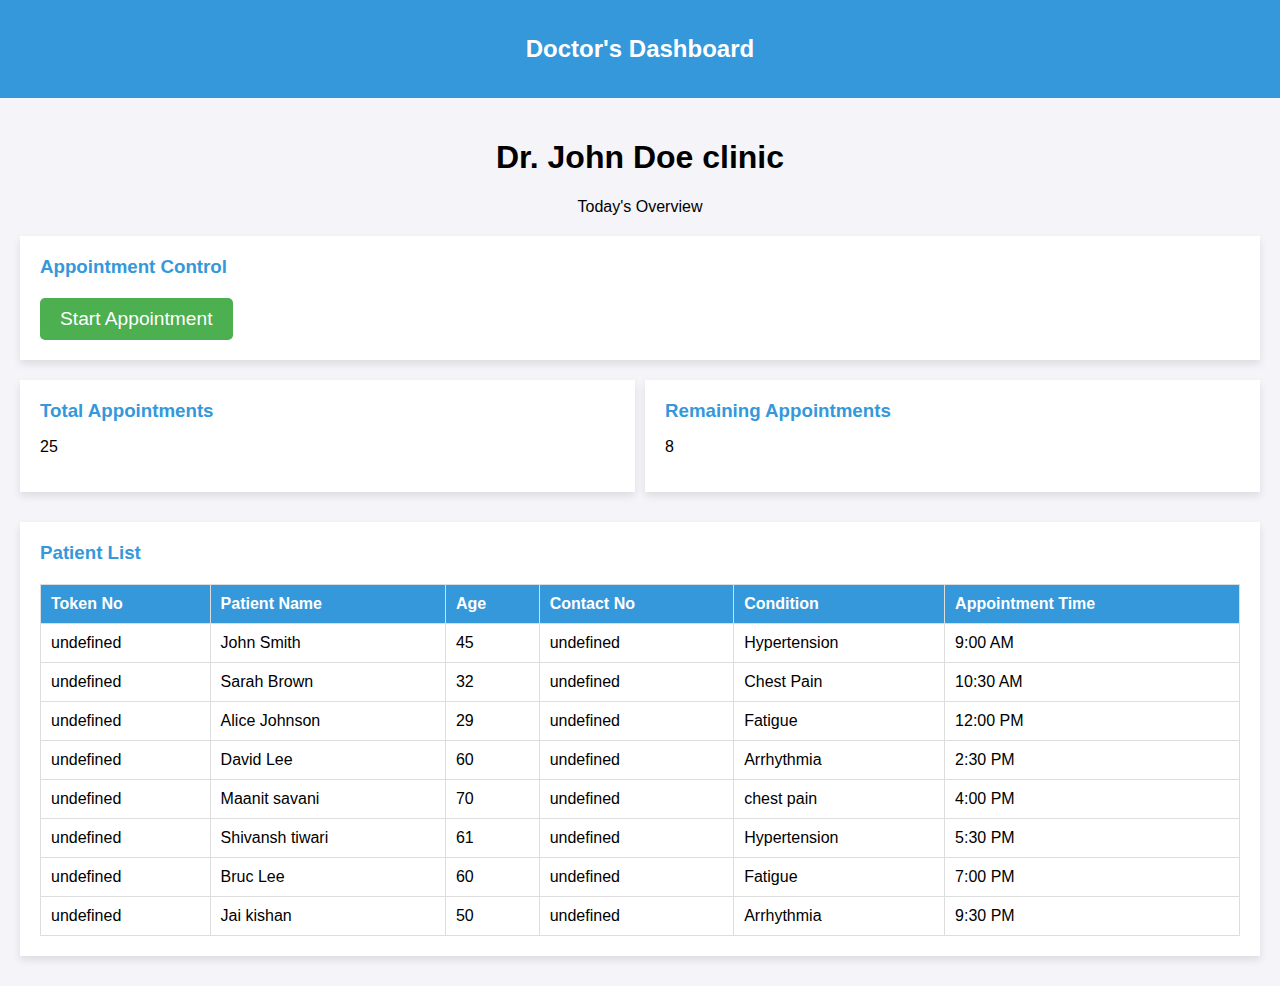
<file: hello/templates/main.html>
<!DOCTYPE html>
<html lang="en">
<head>
    <meta charset="UTF-8">
    <meta name="viewport" content="width=device-width, initial-scale=1.0">
    <title>Doctor's Dashboard</title>
    <style>
        body {
            font-family: Arial, sans-serif;
            margin: 0;
            padding: 0;
            background-color: #f4f4f9;
        }
        .navbar {
            background-color: #3498db;
            padding: 15px;
            color: white;
            text-align: center;
        }
        .container {
            padding: 20px;
        }
        .dashboard-header {
            text-align: center;
            margin-bottom: 20px;
        }
        .card {
            background-color: white;
            padding: 20px;
            margin: 10px 0;
            box-shadow: 0px 4px 8px rgba(0, 0, 0, 0.1);
        }
        .card h3 {
            margin: 0;
            color: #3498db;
        }
        .patients-table {
            width: 100%;
            border-collapse: collapse;
            margin-top: 20px;
        }
        .patients-table th, .patients-table td {
            padding: 10px;
            border: 1px solid #ddd;
            text-align: left;
        }
        .patients-table th {
            background-color: #3498db;
            color: white;
        }
        #adjust {
            font-size: smaller;
        }

        
        #adjustsize {
            font-size: smaller;

        }
        /* Button Styling */
        .appointment-button {
            display: inline-block;
            padding: 10px 20px;
            background-color: #4CAF50;
            color: white;
            border: none;
            border-radius: 5px;
            cursor: pointer;
            font-size: 1.2em;
            margin-top: 20px;
            transition: background-color 0.3s ease;
        }
        .appointment-button:hover {
            background-color: #45a049;
        }
        .appointment-button.end {
            background-color: #e74c3c;
        }
        .appointment-button.end:hover {
            background-color: #c0392b;
        }
        .stats {
            display: flex;
            justify-content: space-between;
            margin-bottom: 20px;
        }
        .stat-item {
            flex: 1;
            margin-right: 10px;
        }
        .stat-item:last-child {
            margin-right: 0;
        }
        
        

    </style>
</head>
<body>
    <!-- <header>
        <nav>
            <ul>
                <li><a href="main.html">today Overview</a></li>
                <li><a href="token.html">Token Display</a></li>
                <li><a href="appointment.html">Book Appointment</a></li>
            </ul>
        </nav>
    </header> -->

    <div class="navbar">
        <h2>Doctor's Dashboard</h2>
    </div>

    <div class="container">
        <div class="dashboard-header">
            <h1> Dr. John Doe clinic</h1>
            <p>Today's Overview</p>
        </div>
        <!-- Appointment Button moved here -->
        <div class="card">
            <h3>Appointment Control</h3>
            <button id="appointmentButton" class="appointment-button">Start Appointment</button>
        </div>

        <div class="stats">
            <div class="card stat-item">
                <h3>Total Appointments</h3>
                <p id="totalPatients">Loading...</p>
            </div>

            <div class="card stat-item">
                <h3>Remaining Appointments</h3>
                <p id="appointments">Loading...</p>
            </div>
        </div>

        <!-- <div class="card">
            <h3 id="adjust">Total Appointments</h3>
            <p id="totalPatients">Loading...</p>
        </div>

        <div class="card">
            <h3 id="adjustsize">Remaining Appointments</h3>
            <p id="appointments">Loading...</p>
        </div> -->

        <div class="card">
            <h3>Patient List</h3>
            <table class="patients-table">
                <thead>
                    <tr>
                        <th>Token No</th>
                        <th>Patient Name</th>
                        <th>Age</th>
                        <th>Contact No</th>
                        <th>Condition</th>
                        <th>Appointment Time</th>
                    </tr>
                </thead>
                <tbody id="patientList">
                    <tr><td colspan="4">Loading...</td></tr>
                </tbody>
            </table>
        </div>
         <!-- Appointment Button -->
         <!-- <div class="card">
            <h3>Appointment Control</h3>
            <button id="appointmentButton" class="appointment-button">Start Appointment</button>
        </div> -->
    </div>

    <script>
        // Mock data
        const dashboardData = {
            totalPatients: 25,
            appointments: 8,
            patients: [
                { name: "John Smith", age: 45, condition: "Hypertension", appointmentTime: "9:00 AM" },
                { name: "Sarah Brown", age: 32, condition: "Chest Pain", appointmentTime: "10:30 AM" },
                { name: "Alice Johnson", age: 29, condition: "Fatigue", appointmentTime: "12:00 PM" },
                { name: "David Lee", age: 60, condition: "Arrhythmia", appointmentTime: "2:30 PM" },
                { name: "Maanit savani", age: 70, condition: "chest pain", appointmentTime: "4:00 PM" },
                { name: "Shivansh tiwari", age: 61, condition: "Hypertension", appointmentTime: "5:30 PM" },
                { name: "Bruc Lee", age: 60, condition: "Fatigue", appointmentTime: "7:00 PM" },
                { name: "Jai kishan", age: 50, condition: "Arrhythmia", appointmentTime: "9:30 PM" }
            ]
        };

        // Populate dashboard
        document.getElementById('totalPatients').textContent = dashboardData.totalPatients;
        document.getElementById('appointments').textContent = dashboardData.appointments;

        const patientList = document.getElementById('patientList');
        patientList.innerHTML = '';
        dashboardData.patients.forEach(patient => {
            const row = `<tr>

                            <td>${patient.token}</td>
                            <td>${patient.name}</td>
                            <td>${patient.age}</td>
                            <td>${patient.contactNo}</td>
                            <td>${patient.condition}</td>
                            <td>${patient.appointmentTime}</td>
                         </tr>`;
            patientList.innerHTML += row;
        });

        // Appointment Button Toggle Logic
        const appointmentButton = document.getElementById('appointmentButton');
        let appointmentStarted = false;

        appointmentButton.addEventListener('click', () => {
            appointmentStarted = !appointmentStarted;

            if (appointmentStarted) {
                appointmentButton.textContent = "End Appointment";
                appointmentButton.classList.add('end');
            } else {
                appointmentButton.textContent = "Start Appointment";
                appointmentButton.classList.remove('end');
            }
        });
    </script>

</body>
</html>
</file>
